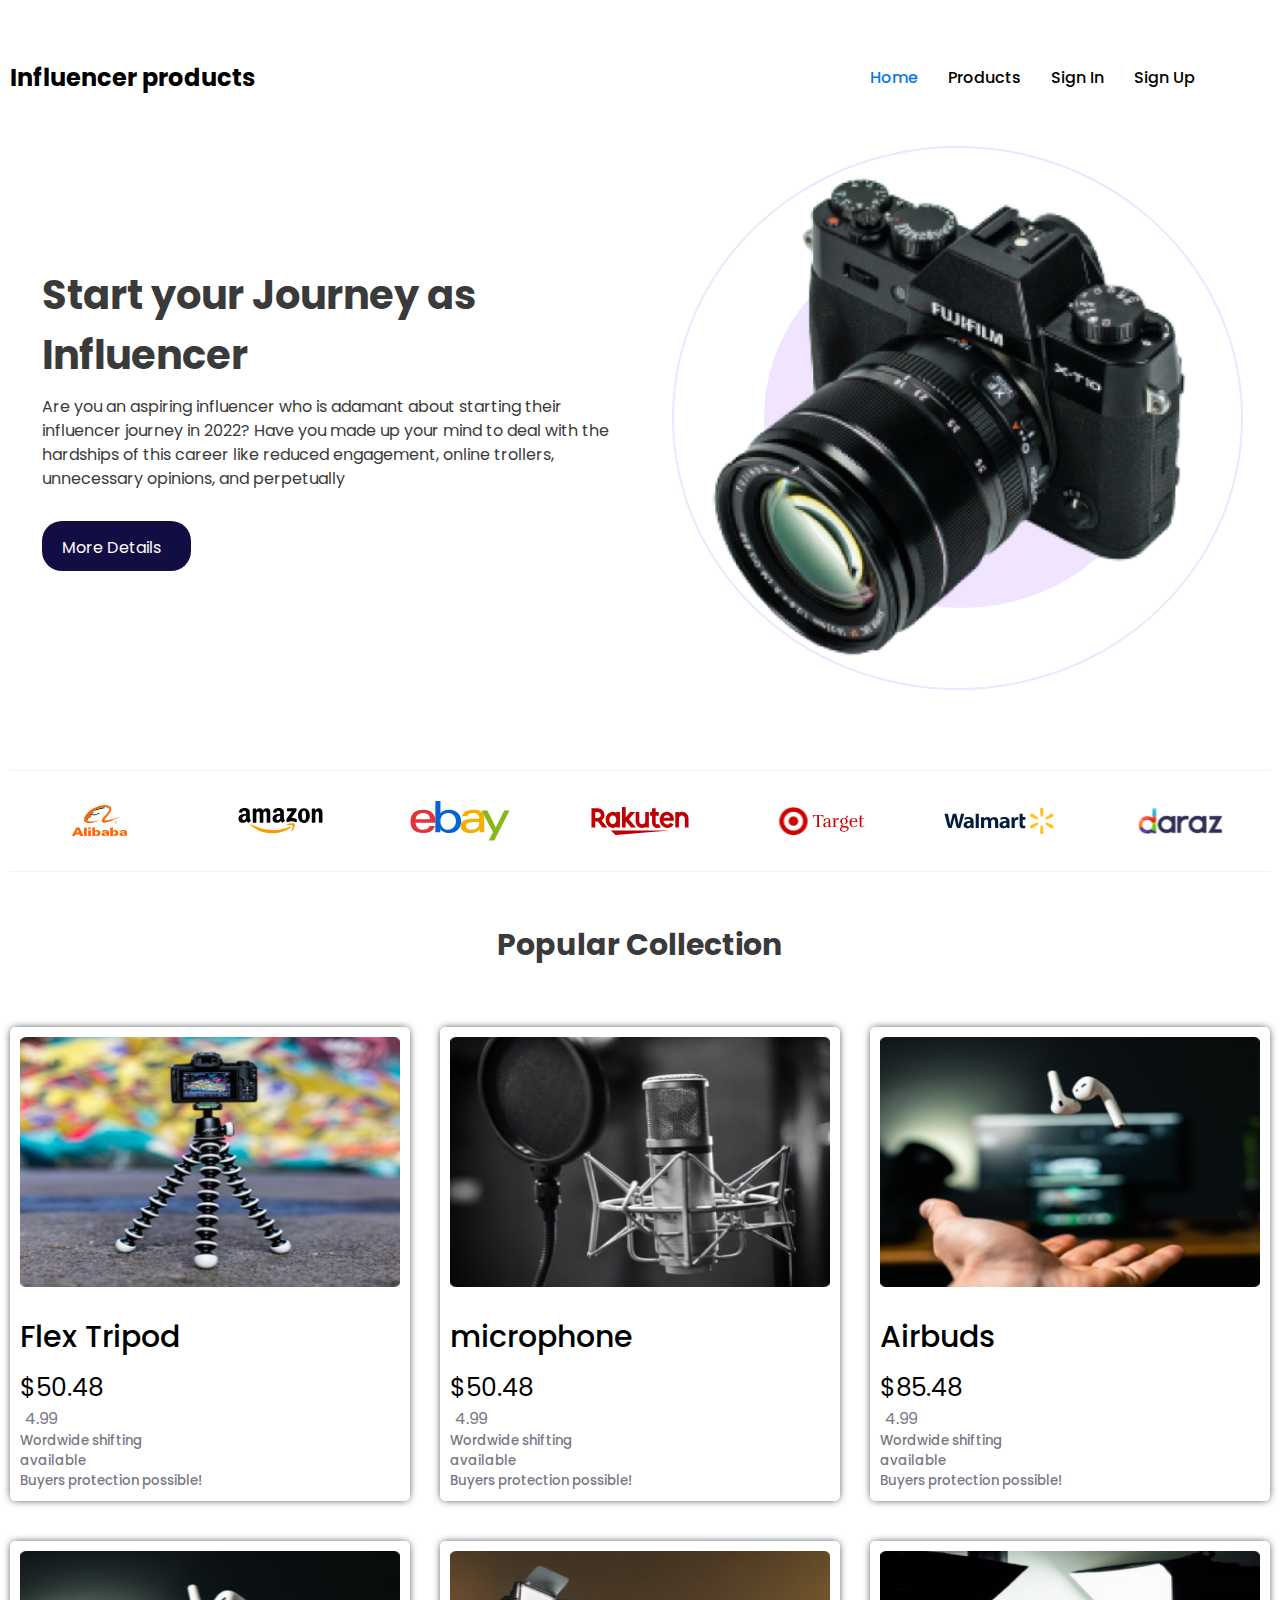
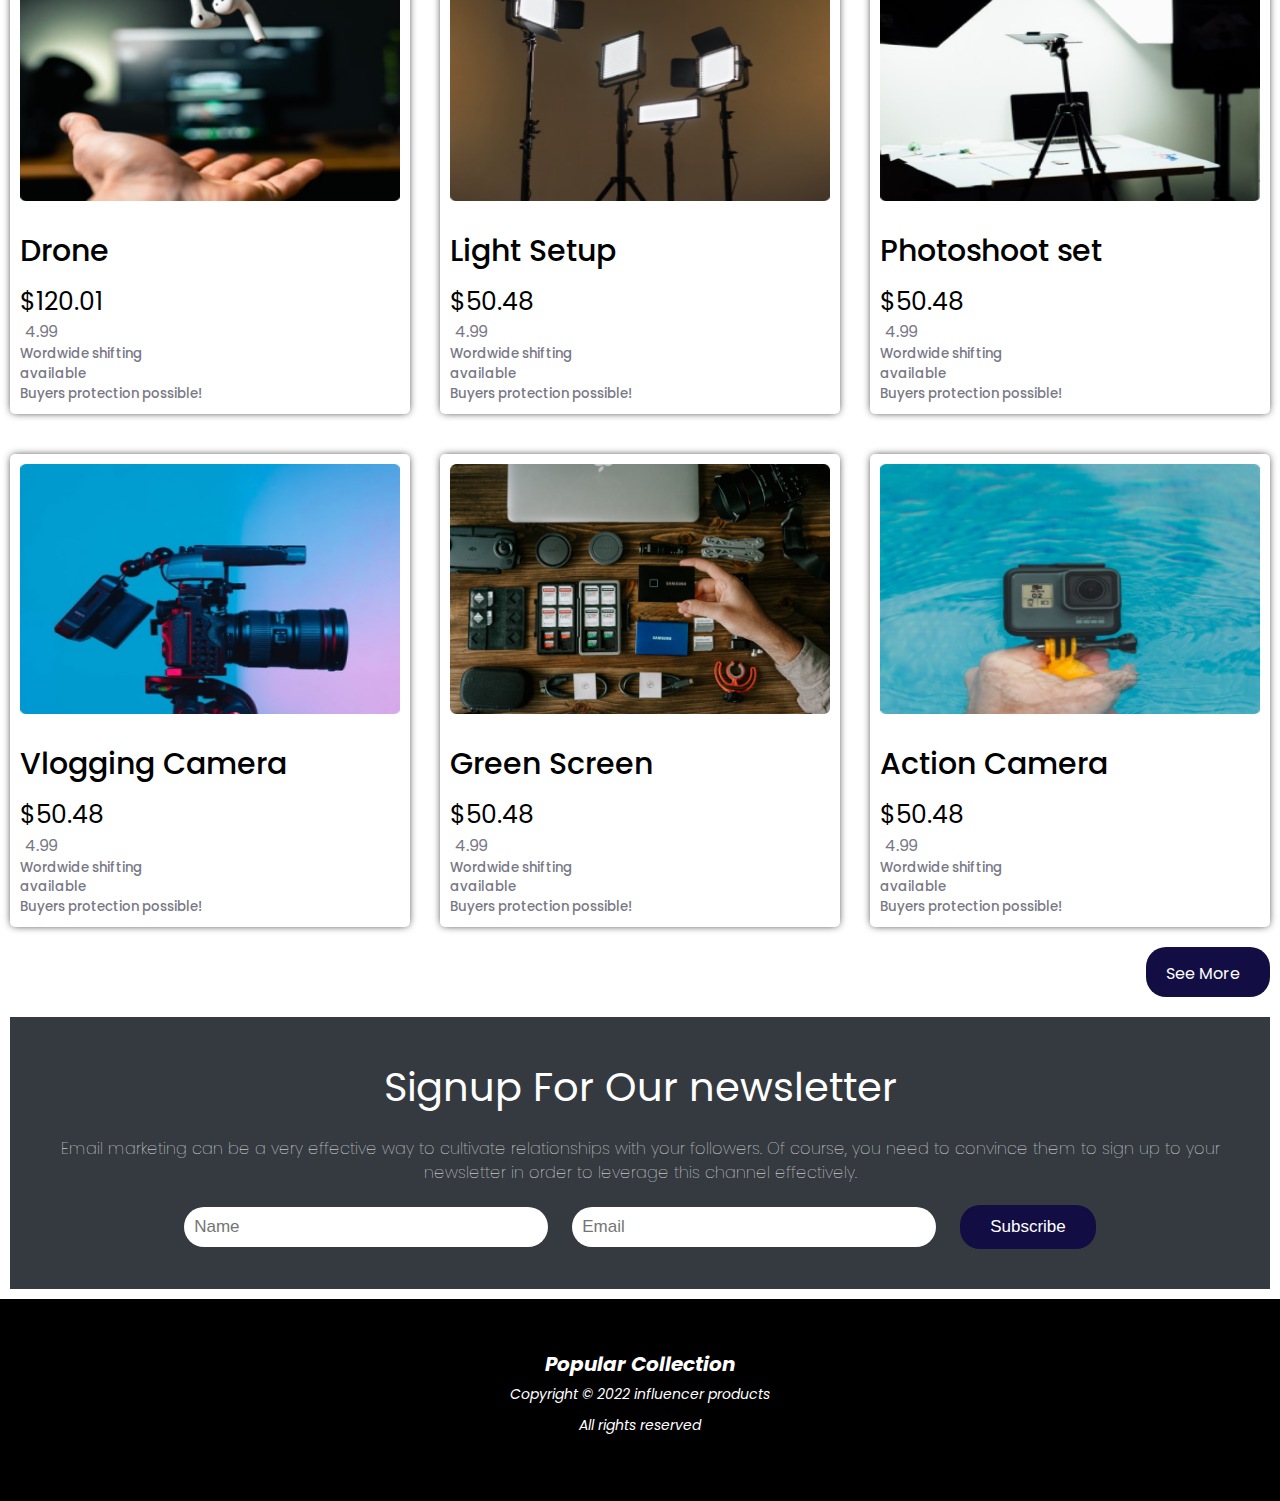
<file: index.html>
<!DOCTYPE html>
<html lang="en">

<head>
    <meta charset="UTF-8">
    <meta http-equiv="X-UA-Compatible" content="IE=edge">
    <meta name="viewport" content="width=device-width, initial-scale=1.0">
    <link rel="preconnect" href="https://fonts.googleapis.com">
    <link rel="preconnect" href="https://fonts.gstatic.com" crossorigin>
    <link href="https://fonts.googleapis.com/css2?family=Poppins:wght@300;400;500;600;700;800&display=swap" rel="stylesheet">
    <!-- Resource CSS-->
    <link rel="stylesheet" href="assets/css/style.css">
    <link rel="stylesheet" href="assets/css/responsive.css">
    <title> Second Assignment</title>
</head>

<body class="layout-page">
    <main id="page-boxed" class="wrapper">
        <!-- Header Section Start Here -->
        <nav class="header_section flexible">
            <div class="item">
                <h2>Influencer products</h2>
            </div>
            <div class="item">
                <ul class="menu">
                    <li class="active"><a href="index.html">home</a></li>
                    <li><a href="#products">products</a></li>
                    <li><a href="#newsletter">sign in</a></li>
                    <li><a href="#newsletter">sign up</a></li>
                    <li><a href="#"><i class="fa fa-search"></i></a></li>
                    <li><a href="#"><i class="fa fa-shopping-bag"></i></a></li>
                </ul>
            </div>
            <div class="menu-btn">
                <i class="abc fas fa-bars"></i>
            </div>
        </nav>
        <!-- Header Section End Here -->
        <!--Influencer Section Start Here -->
        <section class="influencer_section flexible">
            <div class="item">
                <h1 class="heading_title">Start your Journey as Influencer</h1>
                <p class="content">Are you an aspiring influencer who is adamant about starting their influencer journey in 2022? Have you made up your mind to deal with the hardships of this career like reduced engagement, online trollers, unnecessary opinions, and perpetually
                </p>
                <div class="btn">
                    <a href="">More Details<i class="fas
                                fa-long-arrow-alt-right"></i></a>
                </div>
            </div>
            <div class="item">
                <div class="img">
                    <img src="assets/img/main-camera.png" alt="">
                </div>
            </div>
        </section>
        <!-- Influencer Section End Here -->
        <!-- Our Clients Start Here -->
        <section class="client">
            <div class="item">
                <img src="assets/img/logos/Alibaba.svg" alt="">
            </div>
            <div class="item">
                <img src="assets/img/logos/Amazon.svg" alt="">
            </div>
            <div class="item">
                <img src="assets/img/logos/Ebay.svg" alt="">
            </div>
            <div class="item">
                <img src="assets/img/logos/Rakuten.svg" alt="">
            </div>
            <div class="item">
                <img src="assets/img/logos/Target.svg" alt="">
            </div>
            <div class="item">
                <img src="assets/img/logos/Walmart.svg" alt="">
            </div>
            <div class="item">
                <img src="assets/img/logos/Daraz.pkLogo.svg" alt="">
            </div>
        </section>
        <!-- Our Clients End Here -->
        <!-- Popular Collection Start Here -->
        <section id="products" class="popular_collection">
            <h1 class="heading_title">Popular Collection</h1>
            <div class="popular_area flexble">
                <div class="item">
                    <img src="assets/img/tripod.png" alt="">
                    <h3>Flex Tripod</h3>
                    <h4>$50.48</h4>
                    <i class="fa fa-star"></i>
                    <i class="fa fa-star"></i>
                    <i class="fa fa-star"></i>
                    <i class="fas fa-star-half-alt"></i>
                    <i class="fas fa-star-half-alt"></i>
                    <span>4.99</span>
                    <h5>Wordwide shifting</h5>
                    <h5>available </h5>
                    <h5>Buyers protection possible!</h5>
                </div>
                <div class="item">
                    <img src="assets/img/mic.png" alt="">
                    <h3>microphone</h3>
                    <h4>$50.48</h4>
                    <i class="fa fa-star"></i>
                    <i class="fa fa-star"></i>
                    <i class="fa fa-star"></i>
                    <i class="fas fa-star-half-alt"></i>
                    <i class="fas fa-star-half-alt"></i>
                    <span>4.99</span>
                    <h5>Wordwide shifting</h5>
                    <h5>available </h5>
                    <h5>Buyers protection possible!</h5>
                </div>
                <div class="item">
                    <img src="assets/img/airpod.png" alt="">
                    <h3>Airbuds</h3>
                    <h4>$85.48</h4>
                    <i class="fa fa-star"></i>
                    <i class="fa fa-star"></i>
                    <i class="fa fa-star"></i>
                    <i class="fas fa-star-half-alt"></i>
                    <i class="fas fa-star-half-alt"></i>
                    <span>4.99</span>
                    <h5>Wordwide shifting</h5>
                    <h5>available </h5>
                    <h5>Buyers protection possible!</h5>
                </div>
                <div class="item">
                    <img src="assets/img/airpod.png" alt="">
                    <h3>Drone</h3>
                    <h4>$120.01</h4>
                    <i class="fa fa-star"></i>
                    <i class="fa fa-star"></i>
                    <i class="fa fa-star"></i>
                    <i class="fas fa-star-half-alt"></i>
                    <i class="fas fa-star-half-alt"></i>
                    <span>4.99</span>
                    <h5>Wordwide shifting</h5>
                    <h5>available </h5>
                    <h5>Buyers protection possible!</h5>
                </div>
                <div class="item">
                    <img src="assets/img/lights.png" alt="">
                    <h3>Light Setup</h3>
                    <h4>$50.48</h4>
                    <i class="fa fa-star"></i>
                    <i class="fa fa-star"></i>
                    <i class="fa fa-star"></i>
                    <i class="fas fa-star-half-alt"></i>
                    <i class="fas fa-star-half-alt"></i>
                    <span>4.99</span>
                    <h5>Wordwide shifting</h5>
                    <h5>available </h5>
                    <h5>Buyers protection possible!</h5>
                </div>
                <div class="item">
                    <img src="assets/img/setup.png" alt="">
                    <h3>Photoshoot set</h3>
                    <h4>$50.48</h4>
                    <i class="fa fa-star"></i>
                    <i class="fa fa-star"></i>
                    <i class="fa fa-star"></i>
                    <i class="fas fa-star-half-alt"></i>
                    <i class="fas fa-star-half-alt"></i>
                    <span>4.99</span>
                    <h5>Wordwide shifting</h5>
                    <h5>available </h5>
                    <h5>Buyers protection possible!</h5>
                </div>
                <div class="item">
                    <img src="assets/img/camera.png" alt="">
                    <h3>Vlogging Camera</h3>
                    <h4>$50.48</h4>
                    <i class="fa fa-star"></i>
                    <i class="fa fa-star"></i>
                    <i class="fa fa-star"></i>
                    <i class="fas fa-star-half-alt"></i>
                    <i class="fas fa-star-half-alt"></i>
                    <span>4.99</span>
                    <h5>Wordwide shifting</h5>
                    <h5>available </h5>
                    <h5>Buyers protection possible!</h5>
                </div>
                <div class="item">
                    <img src="assets/img/gear.png" alt="">
                    <h3>Green Screen</h3>
                    <h4>$50.48</h4>
                    <i class="fa fa-star"></i>
                    <i class="fa fa-star"></i>
                    <i class="fa fa-star"></i>
                    <i class="fas fa-star-half-alt"></i>
                    <i class="fas fa-star-half-alt"></i>
                    <span>4.99</span>
                    <h5>Wordwide shifting</h5>
                    <h5>available </h5>
                    <h5>Buyers protection possible!</h5>
                </div>
                <div class="item">
                    <img src="assets/img/action.png" alt="">
                    <h3>Action Camera</h3>
                    <h4>$50.48</h4>
                    <i class="fa fa-star"></i>
                    <i class="fa fa-star"></i>
                    <i class="fa fa-star"></i>
                    <i class="fas fa-star-half-alt"></i>
                    <i class="fas fa-star-half-alt"></i>
                    <span>4.99</span>
                    <h5>Wordwide shifting</h5>
                    <h5>available </h5>
                    <h5>Buyers protection possible!</h5>
                </div>
            </div>
            <div class="btn">
                <a href="pupolar-delail.html">See More <i class="fas
                            fa-long-arrow-alt-right"></i>
                    </a>
            </div>
        </section>
        <!-- Popular Collection End Here -->
        <!--  NewsLetter Section Start Here -->
        <section id="newsletter" class="newsletter">
            <h1 class="heading_title">Signup For Our newsletter</h1>
            <p class="content">Email marketing can be a very effective way to cultivate relationships with your followers. Of course, you need to convince them to sign up to your newsletter in order to leverage this channel effectively.</p>
            <input type="text" placeholder="Name">
            <input type="text" placeholder="Email">
            <button type="submit">Subscribe</button>
        </section>
        <!--  NewsLetter Section End Here -->


    </main>
    <!-- Footer Section Start Here -->
    <footer class="footer_section">
        <address>
                <h1 class="heading_title">Popular Collection</h1>
                <p>Copyright &copy; 2022 influencer products</p>
                <p>All rights reserved</p>
                <ul>
                    <li><a href=""><i class="fa fa-facebook"></i></a></li>
                    <li><a href=""><i class="fa fa-youtube"></i></a></li>
                    <li><a href=""><i class="fa fa-twitter"></i></a></li>
                    <li><a href=""><i class="fa fa-linkedin"></i></a></li>
                </ul>
            </address>
    </footer>
    <!-- Footer Section End Here -->


    <!-- JS FILES -->
    <script src="assets/js/jquery-3.6.0.min.js"></script>
    <script src="assets/js/fontawesome.js"></script>
    <script src="assets/js/main.js"></script>
</body>

</html>
</file>
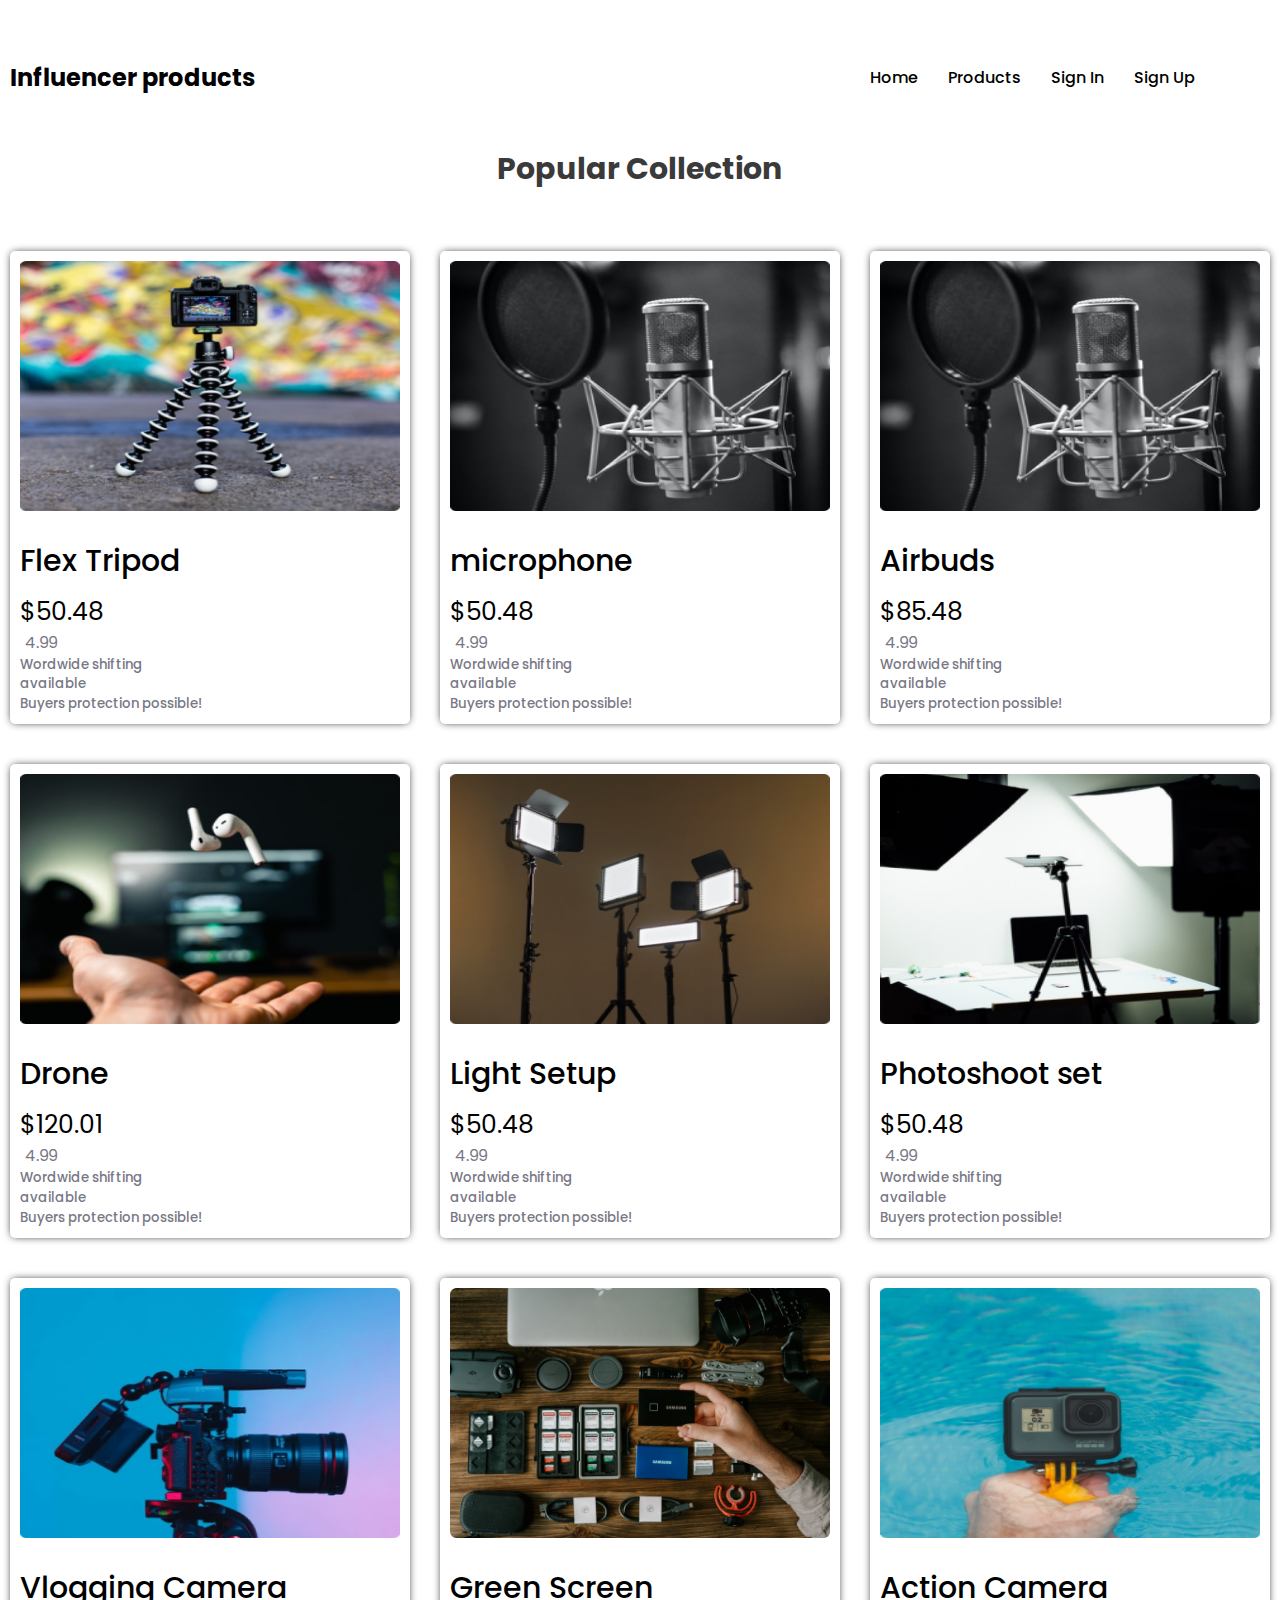
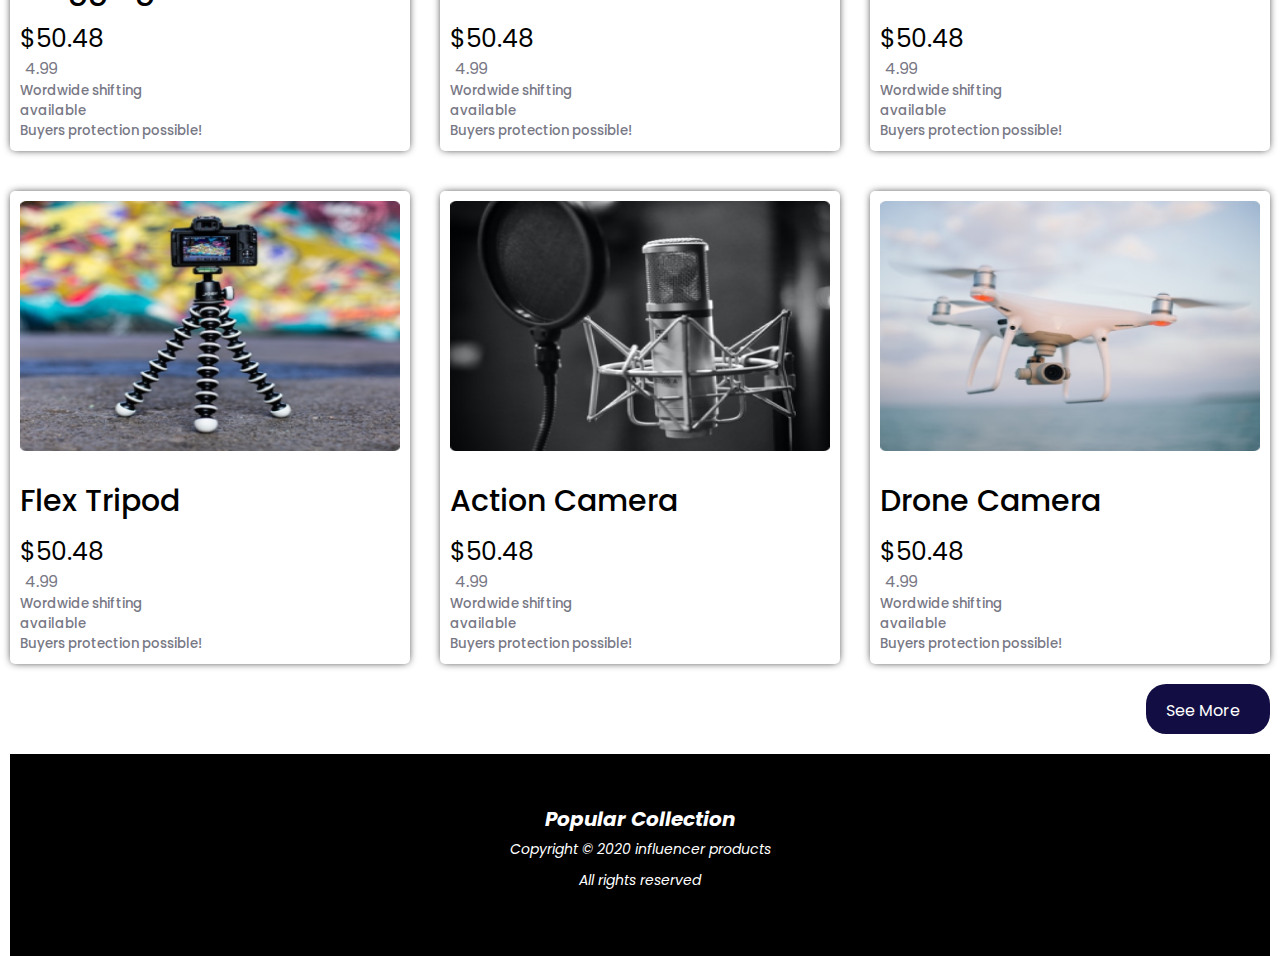
<file: pupolar-delail.html>
<!DOCTYPE html>
<html lang="en">

<head>
    <meta charset="UTF-8">
    <meta http-equiv="X-UA-Compatible" content="IE=edge">
    <meta name="viewport" content="width=device-width, initial-scale=1.0">
    <link rel="preconnect" href="https://fonts.googleapis.com">
    <link rel="preconnect" href="https://fonts.gstatic.com" crossorigin>
    <link href="https://fonts.googleapis.com/css2?family=Poppins:wght@300;400;500;600;700;800&display=swap" rel="stylesheet">
    <!-- Resource CSS-->
    <link rel="stylesheet" href="assets/css/style.css">
    <link rel="stylesheet" href="assets/css/responsive.css">
    <title> Second Assignment</title>
</head>

<body class="layout-page">
    <main id="page-boxed" class="wrapper">
        <!-- Header Section Start Here -->
        <nav class="header_section flexible">
            <div class="item">
                <h2>Influencer products</h2>
            </div>
            <div class="item">
                <ul class="menu">
                    <li><a href="index.html">home</a></li>
                    <li><a href="">products</a></li>
                    <li><a href="">sign in</a></li>
                    <li><a href="">sign up</a></li>
                    <li><a href=""><i class="fa fa-search"></i></a></li>
                    <li><a href=""><i class="fa fa-shopping-bag"></i></a></li>
                </ul>
            </div>
            <div class="menu-btn">
                <i class="abc fas fa-bars"></i>
            </div>
        </nav>
        <!-- Header Section End Here -->
        <!-- Popular Collection Start Here -->
        <section class="popular_collection">
            <h1 class="heading_title">Popular Collection</h1>
            <div class="popular_area flexble">
                <div class="item">
                    <img src="assets/img/tripod.png" alt="">
                    <h3>Flex Tripod</h3>
                    <h4>$50.48</h4>
                    <i class="fa fa-star"></i>
                    <i class="fa fa-star"></i>
                    <i class="fa fa-star"></i>
                    <i class="fas fa-star-half-alt"></i>
                    <i class="fas fa-star-half-alt"></i>
                    <span>4.99</span>
                    <h5>Wordwide shifting</h5>
                    <h5>available </h5>
                    <h5>Buyers protection possible!</h5>
                </div>
                <div class="item">
                    <img src="assets/img/mic.png" alt="">
                    <h3>microphone</h3>
                    <h4>$50.48</h4>
                    <i class="fa fa-star"></i>
                    <i class="fa fa-star"></i>
                    <i class="fa fa-star"></i>
                    <i class="fas fa-star-half-alt"></i>
                    <i class="fas fa-star-half-alt"></i>
                    <span>4.99</span>
                    <h5>Wordwide shifting</h5>
                    <h5>available </h5>
                    <h5>Buyers protection possible!</h5>
                </div>
                <div class="item">
                    <img src="assets/img/mic.png" alt="">
                    <h3>Airbuds</h3>
                    <h4>$85.48</h4>
                    <i class="fa fa-star"></i>
                    <i class="fa fa-star"></i>
                    <i class="fa fa-star"></i>
                    <i class="fas fa-star-half-alt"></i>
                    <i class="fas fa-star-half-alt"></i>
                    <span>4.99</span>
                    <h5>Wordwide shifting</h5>
                    <h5>available </h5>
                    <h5>Buyers protection possible!</h5>
                </div>
                <div class="item">
                    <img src="assets/img/airpod.png" alt="">
                    <h3>Drone</h3>
                    <h4>$120.01</h4>
                    <i class="fa fa-star"></i>
                    <i class="fa fa-star"></i>
                    <i class="fa fa-star"></i>
                    <i class="fas fa-star-half-alt"></i>
                    <i class="fas fa-star-half-alt"></i>
                    <span>4.99</span>
                    <h5>Wordwide shifting</h5>
                    <h5>available </h5>
                    <h5>Buyers protection possible!</h5>
                </div>
                <div class="item">
                    <img src="assets/img/lights.png" alt="">
                    <h3>Light Setup</h3>
                    <h4>$50.48</h4>
                    <i class="fa fa-star"></i>
                    <i class="fa fa-star"></i>
                    <i class="fa fa-star"></i>
                    <i class="fas fa-star-half-alt"></i>
                    <i class="fas fa-star-half-alt"></i>
                    <span>4.99</span>
                    <h5>Wordwide shifting</h5>
                    <h5>available </h5>
                    <h5>Buyers protection possible!</h5>
                </div>
                <div class="item">
                    <img src="assets/img/setup.png" alt="">
                    <h3>Photoshoot set</h3>
                    <h4>$50.48</h4>
                    <i class="fa fa-star"></i>
                    <i class="fa fa-star"></i>
                    <i class="fa fa-star"></i>
                    <i class="fas fa-star-half-alt"></i>
                    <i class="fas fa-star-half-alt"></i>
                    <span>4.99</span>
                    <h5>Wordwide shifting</h5>
                    <h5>available </h5>
                    <h5>Buyers protection possible!</h5>
                </div>
                <div class="item">
                    <img src="assets/img/camera.png" alt="">
                    <h3>Vlogging Camera</h3>
                    <h4>$50.48</h4>
                    <i class="fa fa-star"></i>
                    <i class="fa fa-star"></i>
                    <i class="fa fa-star"></i>
                    <i class="fas fa-star-half-alt"></i>
                    <i class="fas fa-star-half-alt"></i>
                    <span>4.99</span>
                    <h5>Wordwide shifting</h5>
                    <h5>available </h5>
                    <h5>Buyers protection possible!</h5>
                </div>
                <div class="item">
                    <img src="assets/img/gear.png" alt="">
                    <h3>Green Screen</h3>
                    <h4>$50.48</h4>
                    <i class="fa fa-star"></i>
                    <i class="fa fa-star"></i>
                    <i class="fa fa-star"></i>
                    <i class="fas fa-star-half-alt"></i>
                    <i class="fas fa-star-half-alt"></i>
                    <span>4.99</span>
                    <h5>Wordwide shifting</h5>
                    <h5>available </h5>
                    <h5>Buyers protection possible!</h5>
                </div>
                <div class="item">
                    <img src="assets/img/action.png" alt="">
                    <h3>Action Camera</h3>
                    <h4>$50.48</h4>
                    <i class="fa fa-star"></i>
                    <i class="fa fa-star"></i>
                    <i class="fa fa-star"></i>
                    <i class="fas fa-star-half-alt"></i>
                    <i class="fas fa-star-half-alt"></i>
                    <span>4.99</span>
                    <h5>Wordwide shifting</h5>
                    <h5>available </h5>
                    <h5>Buyers protection possible!</h5>
                </div>
                <div class="item">
                    <img src="assets/img/tripod.png" alt="">
                    <h3>Flex Tripod</h3>
                    <h4>$50.48</h4>
                    <i class="fa fa-star"></i>
                    <i class="fa fa-star"></i>
                    <i class="fa fa-star"></i>
                    <i class="fas fa-star-half-alt"></i>
                    <i class="fas fa-star-half-alt"></i>
                    <span>4.99</span>
                    <h5>Wordwide shifting</h5>
                    <h5>available </h5>
                    <h5>Buyers protection possible!</h5>
                </div>
                <div class="item">
                    <img src="assets/img/mic.png" alt="">
                    <h3>Action Camera</h3>
                    <h4>$50.48</h4>
                    <i class="fa fa-star"></i>
                    <i class="fa fa-star"></i>
                    <i class="fa fa-star"></i>
                    <i class="fas fa-star-half-alt"></i>
                    <i class="fas fa-star-half-alt"></i>
                    <span>4.99</span>
                    <h5>Wordwide shifting</h5>
                    <h5>available </h5>
                    <h5>Buyers protection possible!</h5>
                </div>
                <div class="item">
                    <img src="assets/img/drone.png" alt="">
                    <h3>Drone Camera</h3>
                    <h4>$50.48</h4>
                    <i class="fa fa-star"></i>
                    <i class="fa fa-star"></i>
                    <i class="fa fa-star"></i>
                    <i class="fas fa-star-half-alt"></i>
                    <i class="fas fa-star-half-alt"></i>
                    <span>4.99</span>
                    <h5>Wordwide shifting</h5>
                    <h5>available </h5>
                    <h5>Buyers protection possible!</h5>
                </div>
            </div>
            <div class="btn">
                <a href="pupolar-delail.html">See More <i class="fas
                            fa-long-arrow-alt-right"></i>
                    </a>
            </div>
        </section>
        <!-- Popular Collection End Here -->
        <!-- Footer Section Start Here -->
        <footer class="footer_section">
            <address>
                    <h1 class="heading_title">Popular Collection</h1>
                    <p>Copyright &copy; 2020 influencer products</p>
                    <p>All rights reserved</p>
                    <ul>
                        <li><a href=""><i class="fa fa-facebook"></i></a></li>
                        <li><a href=""><i class="fa fa-youtube"></i></a></li>
                        <li><a href=""><i class="fa fa-twitter"></i></a></li>
                        <li><a href=""><i class="fa fa-linkedin"></i></a></li>
                    </ul>
                </address>

        </footer>
        <!-- Footer Section End Here -->

    </main>


    <!-- JS FILES -->
    <script src="assets/js/jquery-3.6.0.min.js"></script>
    <script src="assets/js/fontawesome.js"></script>
    <script src="assets/js/main.js"></script>
</body>

</html>
</file>
<file: assets/css/style.css>
/* Common CSS Start*/

* {
    margin: 0;
    padding: 0;
}

body {
    text-rendering: optimizeLegibility;
    box-sizing: border-box;
    font-size: 1.6rem;
    box-sizing: border-box;
    font-family: 'Poppins', sans-serif;
    line-height: 1.5;
    overflow-x: hidden;
    color: #000;
    text-rendering: optimizeLegibility;
    /* scroll-behavior: smooth; */
}

html {
    font-size: 62.5%;
    width: 100%;
    overflow-x: hidden;
    padding: 0;
    margin: 0;
    scroll-behavior: smooth;
}

ul li {
    list-style: none;
}

a {
    text-decoration: none;
    text-decoration: none;
}

a:hover {
    text-decoration: none;
}

ul {
    margin: 0;
    padding: 0;
}

.layout-page {
    position: relative;
    background: #fff;
}

.layout-page #page-boxed {
    background: #fff;
}

.wrapper {
    max-width: 1500px;
    padding-left: 1rem;
    padding-right: 1rem;
    overflow: hidden;
    margin: 0 auto;
}


/* Common CSS End*/


/* Header Common CSS Start Here */

.flexible {
    display: flex;
    flex-direction: row;
    justify-content: space-between;
    align-items: center;
    flex-wrap: wrap;
}

.btn a {
    background: #120E43;
    color: #fff;
    margin-top: 2rem;
    display: inline-block;
    padding: 1rem 2rem;
    border-radius: 20px;
}

.btn a i {
    transition: .2s;
    -webkit-transition: .2s;
    -moz-transition: .2s;
    -ms-transition: .2s;
    -o-transition: .2s;
}

.btn a:hover {
    background: #057be9;
}

.btn a:hover i {
    margin-left: 15px;
}

.btn a i {
    margin-left: 1rem;
    font-size: 20px;
    position: relative;
    top: 3px;
}

.heading_title {
    color: #3A3A3A;
    font-size: 4rem;
}

.content {
    font-size: 16px;
    color: #3A3A3A;
    padding: 1rem 0;
}


/* Header Common CSS End Here */


/* Header Section CSS Styling Start Here */

.header_section {
    margin-top: 60px;
}

.header_section .item .menu {
    display: flex;
}

.header_section .item .menu>li>a {
    padding: 0 15px;
    color: #000;
    text-transform: capitalize;
    font-weight: 500;
}

.header_section .item .menu>li>a:hover {
    color: #057be9;
}

.header_section .menu li.active a {
    color: #057be9;
}


/* ///MOBILE MENU NAVBAR STYLING START */

.menu-btn {
    font-size: 23px;
    color: #fff;
    cursor: pointer;
    position: absolute;
    top: 50%;
    right: 6.2rem;
    display: none;
    transform: translateY(-50%);
    -webkit-transform: translateY(-50%);
    -moz-transform: translateY(-50%);
    -ms-transform: translateY(-50%);
    -o-transform: translateY(-50%);
}


/* Header Section CSS Styling End Here*/


/* influencer Section  CSS Styling Start Here*/

.influencer_section {
    margin-top: 5rem;
}

.influencer_section .item {
    flex-basis: 45%;
    margin: 0 auto;
}

.influencer_section .item .img {
    border: 2px solid #F1E4FF;
    border-radius: 100%;
    -webkit-border-radius: 100%;
    -moz-border-radius: 100%;
    -ms-border-radius: 100%;
    -o-border-radius: 100%;
    position: relative;
    width: 100%;
    z-index: 1;
}

.influencer_section .item img {
    width: 100%;
    position: relative;
}

.influencer_section .item .img::before {
    content: "";
    position: absolute;
    top: 50%;
    background: #F1E4FF;
    width: 70%;
    height: 70%;
    transform: translateY(-50%);
    -webkit-transform: translateY(-50%);
    -moz-transform: translateY(-50%);
    -ms-transform: translateY(-50%);
    -o-transform: translateY(-50%);
    left: 16%;
    z-index: -1;
    border-radius: 50%;
}


/* influencer Section  CSS Styling End Here*/


/* Client Section  CSS Styling Start Here*/

.client {
    display: grid;
    grid-template-columns: repeat(7, 1fr);
    margin-top: 8rem;
    border-top: 1px solid rgba(242, 225, 225, 0.5);
    border-bottom: 1px solid rgba(242, 225, 225, 0.5);
    padding: 3rem 0;
}

.client .item {
    display: flex;
    justify-content: center;
    align-items: center;
    flex-direction: row;
    flex-wrap: wrap;
}


/* Client Section  CSS Styling End Here*/


/* popular Section  CSS Styling Start Here*/

.popular_collection .heading_title {
    text-align: center;
    padding: 5rem 0;
    font-size: 3rem;
}

.popular_area {
    display: grid;
    grid-template-columns: repeat(3, 1fr);
    grid-gap: 3rem;
}

.popular_area .item {
    margin-top: 1rem;
    color: #787885;
    background: rgb(255, 255, 255);
    padding: 1rem;
    box-shadow: 0px 0px 8px -2px #000;
    border-radius: 5px;
    -webkit-border-radius: 5px;
    -moz-border-radius: 5px;
    -ms-border-radius: 5px;
    -o-border-radius: 5px;
}

.popular_area .item img {
    width: 100%;
    height: 250px;
}

.popular_area>.item h3 {
    color: #000;
    font-size: 30px;
    font-weight: 500;
    margin-top: 2rem;
}

.popular_area>.item h4 {
    padding-top: 1rem;
    font-weight: normal;
    font-size: 25px;
    color: #000;
}

.popular_area>.item span {
    margin-left: 5px;
}

.popular_area>.item h5 {
    font-weight: 500;
}

.popular_area>.item i {
    font-size: 10px;
    color: #FB8200;
    padding-bottom: 1rem;
}

.popular_collection .btn {
    text-align: right;
    margin-bottom: 2rem;
}


/* popular Section  CSS Styling End Here*/


/* newsletter Section  CSS Styling Start Here*/

.newsletter {
    background: rgb(52, 58, 64);
    text-align: center;
    margin-bottom: 1rem;
    padding: 4rem;
    color: #fff;
}

.newsletter .heading_title {
    color: #fff;
    font-weight: normal;
}

.newsletter .content {
    padding: 2rem 0;
    color: #fff;
    font-weight: 1;
}

.newsletter input,
.newsletter button {
    padding: 1rem 0;
    font-size: 1.7rem;
    outline: 0;
    border: 0;
    margin: 0 1rem;
    padding-left: 1rem;
    width: 30%;
    border-radius: 20px;
    -webkit-border-radius: 20px;
    -moz-border-radius: 20px;
    -ms-border-radius: 20px;
    -o-border-radius: 20px;
}

.newsletter button {
    background: #120E43;
    border: 0;
    display: inline-block;
    padding: 1.2rem 3rem;
    color: #fff;
    width: unset;
    transition: .3s;
    -webkit-transition: .3s;
    -moz-transition: .3s;
    -ms-transition: .3s;
    -o-transition: .3s;
}

.newsletter button:hover {
    background: #057be9;
}


/* newsletter Section  CSS Styling End Here*/


/* Footer Section  CSS Styling End Here*/

.footer_section {
    background: #000;
    color: #fff;
    text-align: center;
    padding: 5rem 0;
}

.footer_section .heading_title {
    font-size: 2rem;
    color: #fff;
}

.footer_section address p {
    padding: 5px 0;
    font-size: 14px;
}

.footer_section address ul {
    display: flex;
    justify-content: center;
}

.footer_section address ul li a {
    padding: 0 1rem;
    margin-top: 1rem;
    display: block;
    color: #fff;
}

.footer_section address ul li a:hover {
    color: #057be9;
}

.footer_section address ul li a i {
    transition: .3s;
    -webkit-transition: .3s;
    -moz-transition: .3s;
    -ms-transition: .3s;
    -o-transition: .3s;
}

.footer_section address ul li a:hover i {
    transform: rotate(360deg);
    -webkit-transform: rotate(360deg);
    -moz-transform: rotate(360deg);
    -ms-transform: rotate(360deg);
    -o-transform: rotate(360deg);
}
</file>
<file: assets/css/responsive.css>
@media screen and (max-width:991px) {
    /*MOBILE MENU nav-menu Styling */
    .menu-btn {
        display: block;
        z-index: 9999;
        color: #000;
    }
    .header_section {
        padding: 10px 15px;
        display: block;
        position: relative;
    }
    .menu-btn i.active:before {
        content: "\f00d";
    }
    .header_section .menu {
        position: absolute;
        display: block;
        left: -108%;
        height: 100vh;
        transition: .5s ease-in;
        top: 100%;
        background: #fbfbfb;
        width: 100%;
    }
    .header_section .menu.active {
        left: 0px;
        padding-top: 0rem;
    }
    .header_section .item .menu {
        display: block;
        width: 100%;
    }
    .header_section .item .menu>li>a {
        padding: 1rem 15px;
        display: block;
    }
}

@media screen and (max-width:810px) {
    .influencer_section .item {
        flex-basis: 90%;
        margin-top: 2rem;
    }
    .client {
        grid-template-columns: repeat(4, 1fr);
    }
    .client .item {
        padding-bottom: 2rem;
    }
    .popular_area {
        grid-template-columns: repeat(2, 1fr);
    }
    .newsletter input,
    .newsletter button {
        width: 95%;
        margin: 1rem 0;
    }
}

@media screen and (max-width:500px) {
    .popular_area {
        grid-template-columns: repeat(1, 1fr);
    }
    .client {
        grid-template-columns: repeat(2, 1fr);
    }
}
</file>
